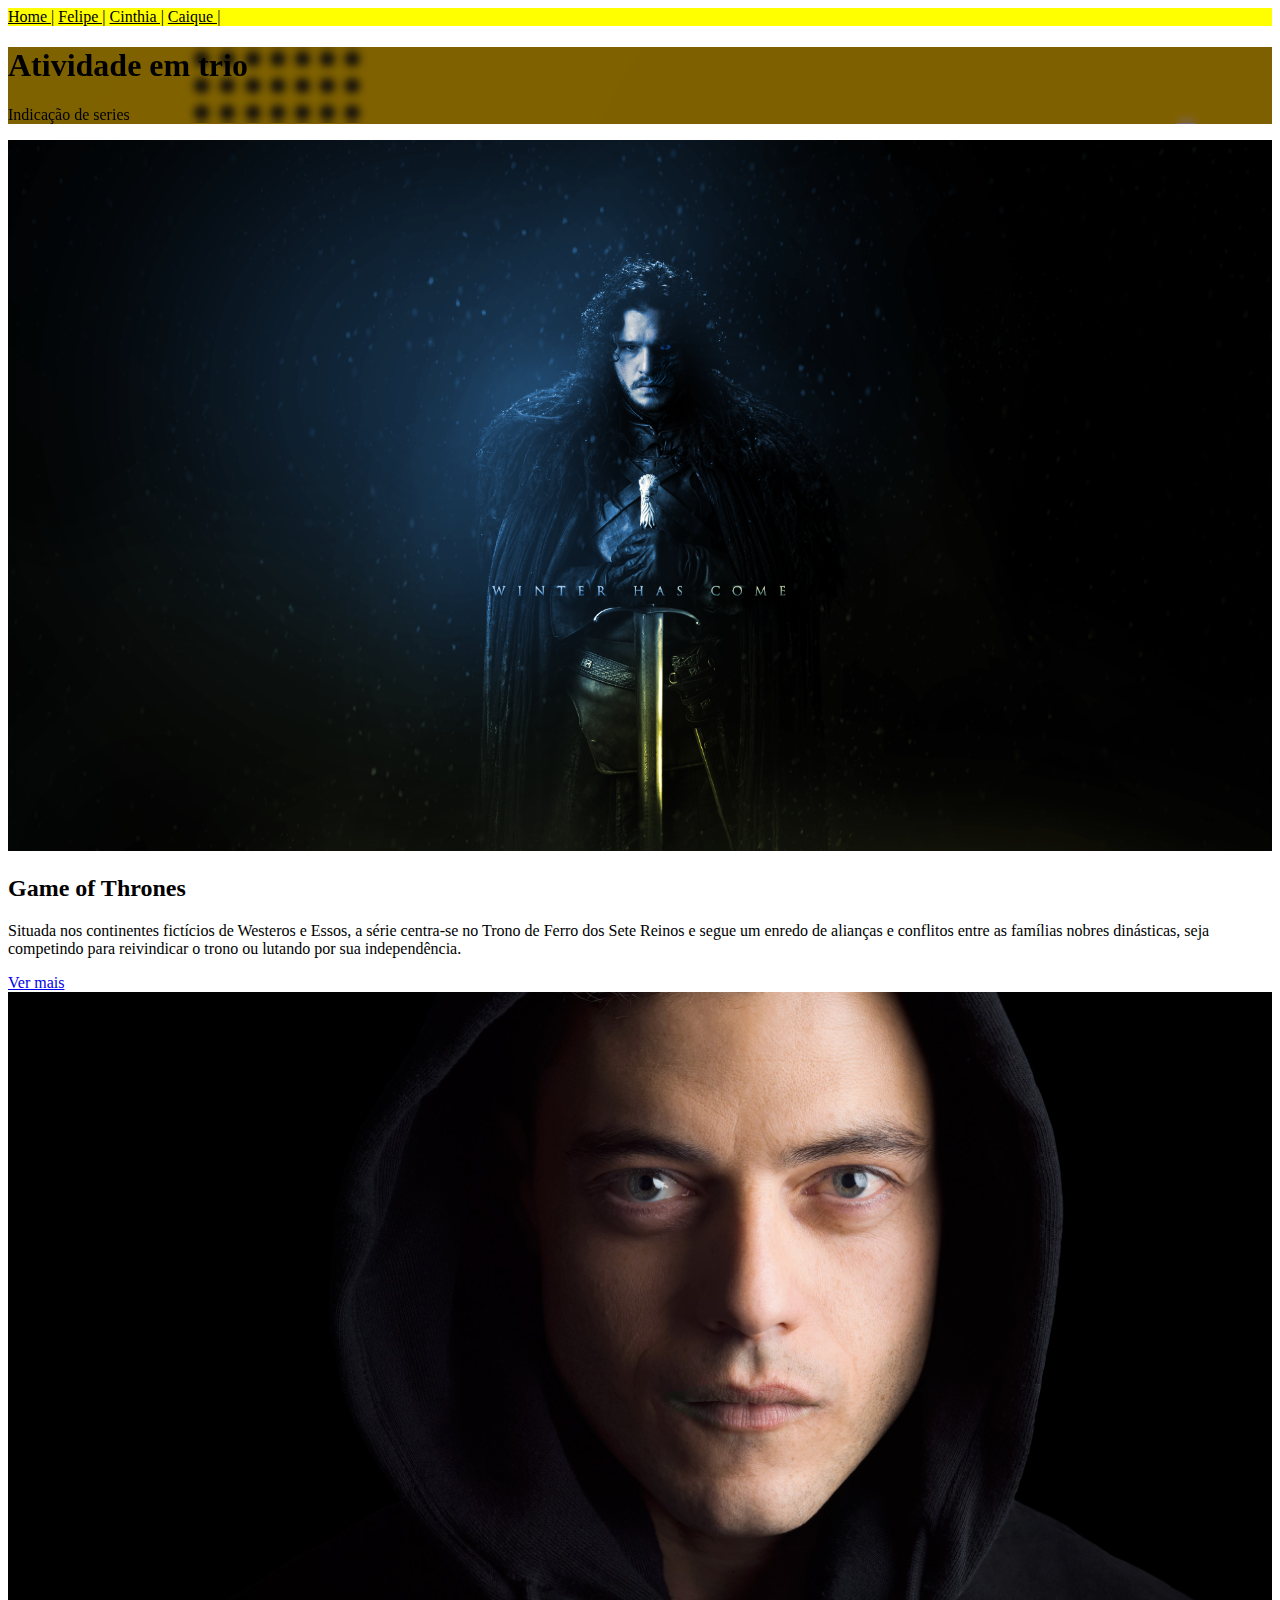
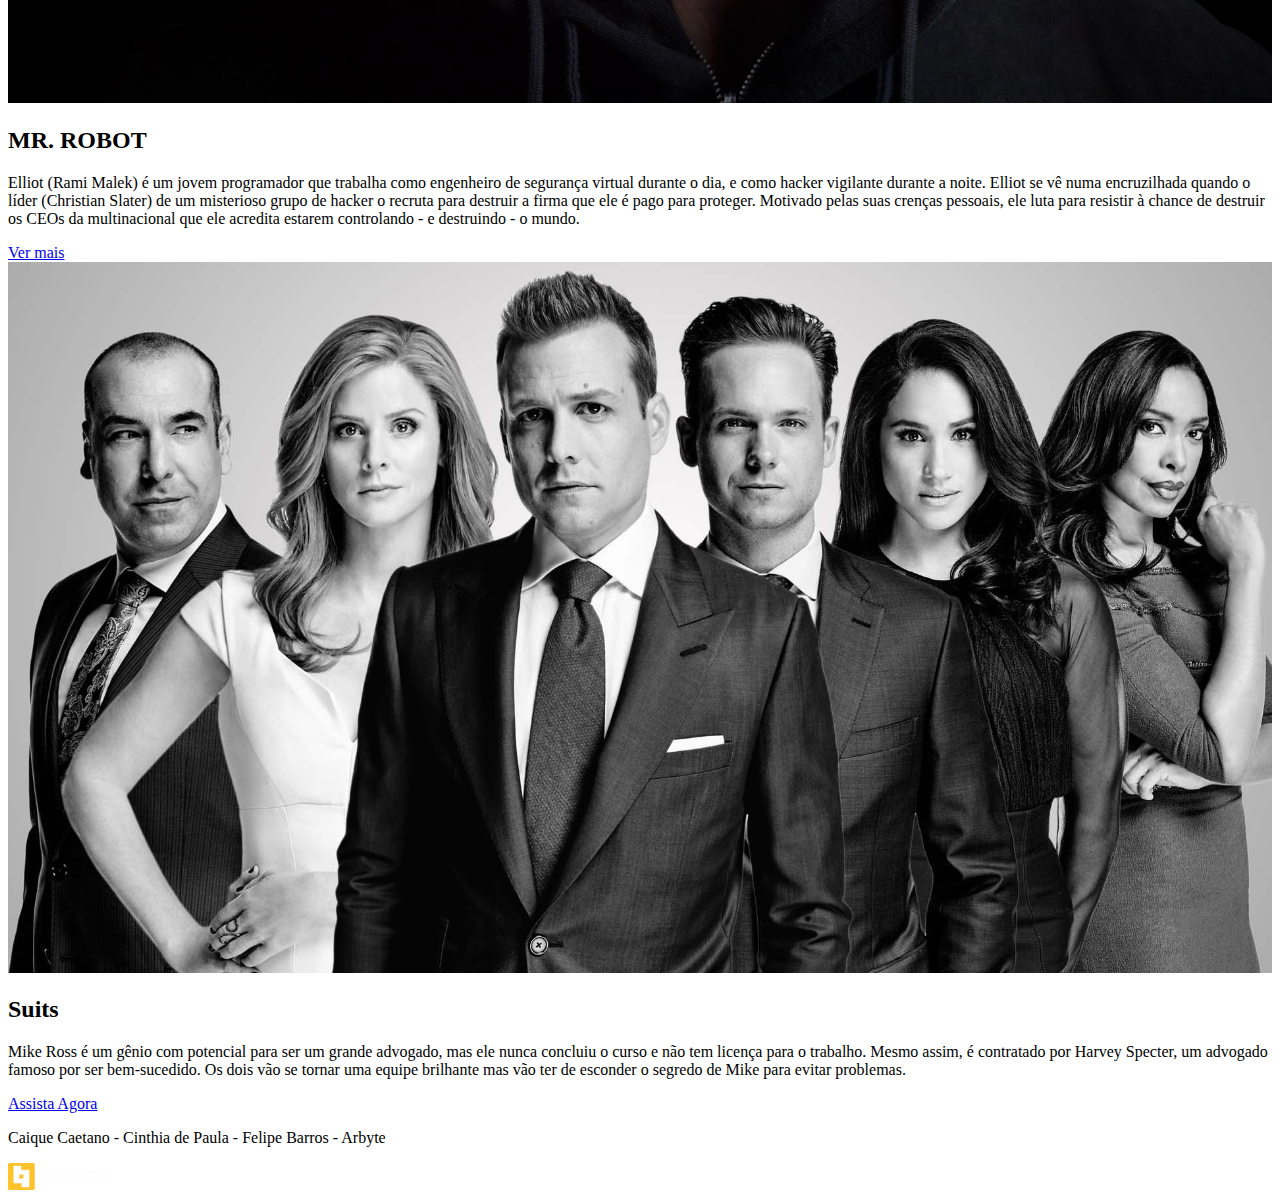
<file: index.html>
<!DOCTYPE html>
<html lang="pt-br">
<head>
    <meta charset="UTF-8">
    <meta name="viewport" content="width=device-width, initial-scale=1.0">
    <title>Atividade de Framework - Arbyte</title>
    <link rel="stylesheet" href="https://stackpath.bootstrapcdn.com/bootstrap/4.5.0/css/bootstrap.min.css" integrity="sha384-9aIt2nRpC12Uk9gS9baDl411NQApFmC26EwAOH8WgZl5MYYxFfc+NcPb1dKGj7Sk" crossorigin="anonymous">
    <link rel="stylesheet" href="css/style.css">
</head>
<body>
    <nav class="navbar navbar-expand-lg navbar-dark" style="background-color: yellow";>
        <a class="navbar-brand new-color" href="index.html">Home |</a>
        <a class="navbar-brand new-color" href="Felipe.html">Felipe |</a>
        <a class="navbar-brand new-color" href="Cinthia.html">Cinthia |</a>
        <a class="navbar-brand new-color" href="Caique.html">Caique |</a> 
        </div>
    </nav>


    <div class="bg-image mb-5">
        <div class="jumbotron jumbotron-fluid text-light">
            <div class="container">
                <h1 class="display-4">Atividade em trio</h1>
                <p class="lead">Indicação de series</p>
            </div>
        </div>
    </div>
      

    <div class="container">
        <div class="card mb-5">
            <div class="row">
                <div class="col-sm">
                    <img src="img/Gameof.png" alt="Game of thrones" class="article-images">
                </div>
                <div class="col-sm">
                    <div class="container-fluid p-3">
                        <h2 class="text-center">Game of Thrones</h2>
                        <p>Situada nos continentes fictícios de Westeros e Essos, a série centra-se no Trono de Ferro dos Sete Reinos e segue um enredo de alianças e conflitos entre as famílias nobres dinásticas, seja competindo para reivindicar o trono ou lutando por sua independência.</p>
                        <a href="https://pt.wikipedia.org/wiki/Game_of_Thrones#:~:text=Sinopse,ou%20lutando%20por%20sua%20independ%C3%AAncia." class="btn btn-primary">Ver mais</a>
                    </div>
                </div>
            </div>
        </div>

        <div class="card mb-5">
            <div class="row">
                <div class="col-sm">
                    <img src="img/mrrobot.jpg" alt="Mr. ROBOT" class="article-images">
                </div>
                <div class="col-sm">
                    <div class="container-fluid p-3">
                        <h2 class="text-center">MR. ROBOT</h2>
                        <p>Elliot (Rami Malek) é um jovem programador que trabalha como engenheiro de segurança virtual durante o dia, e como hacker vigilante durante a noite. Elliot se vê numa encruzilhada quando o líder (Christian Slater) de um misterioso grupo de hacker o recruta para destruir a firma que ele é pago para proteger. Motivado pelas suas crenças pessoais, ele luta para resistir à chance de destruir os CEOs da multinacional que ele acredita estarem controlando - e destruindo - o mundo.</p>
                        <a href="http://www.adorocinema.com/series/serie-17966/" class="btn btn-primary">Ver mais</a>
                    </div>
                </div>
            </div>
        </div>
        
        <div class="card mb-5">
            <div class="row">
                <div class="col-sm">
                    <img src="img\Suits-Série.jpg" alt="Suits" class="article-images">
                </div>
                <div class="col-sm">
                    <div class="container-fluid p-3">
                        <h2 class="text-center">Suits</h2>
                        <p>Mike Ross é um gênio com potencial para ser um grande advogado, mas ele nunca concluiu o curso e não tem licença para o trabalho. Mesmo assim, é contratado por Harvey Specter, um advogado famoso por ser bem-sucedido. Os dois vão se tornar uma equipe brilhante mas vão ter de esconder o segredo de Mike para evitar problemas.</p>
                        <a href="https://www.netflix.com/br/title/70195800" class="btn btn-primary">Assista Agora</a>
                    </div>
                </div>
            </div>
        </div>

    </div>

    <footer class="container-fluid bg-dark text-light p-5 mt-5">
        <div class="d-flex bd-highlight">
            <div class="mr-auto bd-highlight"><p>Caique Caetano - Cinthia de Paula - Felipe Barros - Arbyte </p></div>
            <div class=" bd-highlight"><a href="https://www.arbyte.com.br/"><img src="img/logo-footer.png" alt="Logo Arbyte" class="brand-icon ml-auto"></a></div>
        </div>
    </footer>

        
    
    
    <script src="https://code.jquery.com/jquery-3.5.1.slim.min.js" integrity="sha384-DfXdz2htPH0lsSSs5nCTpuj/zy4C+OGpamoFVy38MVBnE+IbbVYUew+OrCXaRkfj" crossorigin="anonymous"></script>
    <script src="https://cdn.jsdelivr.net/npm/popper.js@1.16.0/dist/umd/popper.min.js" integrity="sha384-Q6E9RHvbIyZFJoft+2mJbHaEWldlvI9IOYy5n3zV9zzTtmI3UksdQRVvoxMfooAo" crossorigin="anonymous"></script>
    <script src="https://stackpath.bootstrapcdn.com/bootstrap/4.5.0/js/bootstrap.min.js" integrity="sha384-OgVRvuATP1z7JjHLkuOU7Xw704+h835Lr+6QL9UvYjZE3Ipu6Tp75j7Bh/kR0JKI" crossorigin="anonymous"></script>
</body>
</html>
</file>
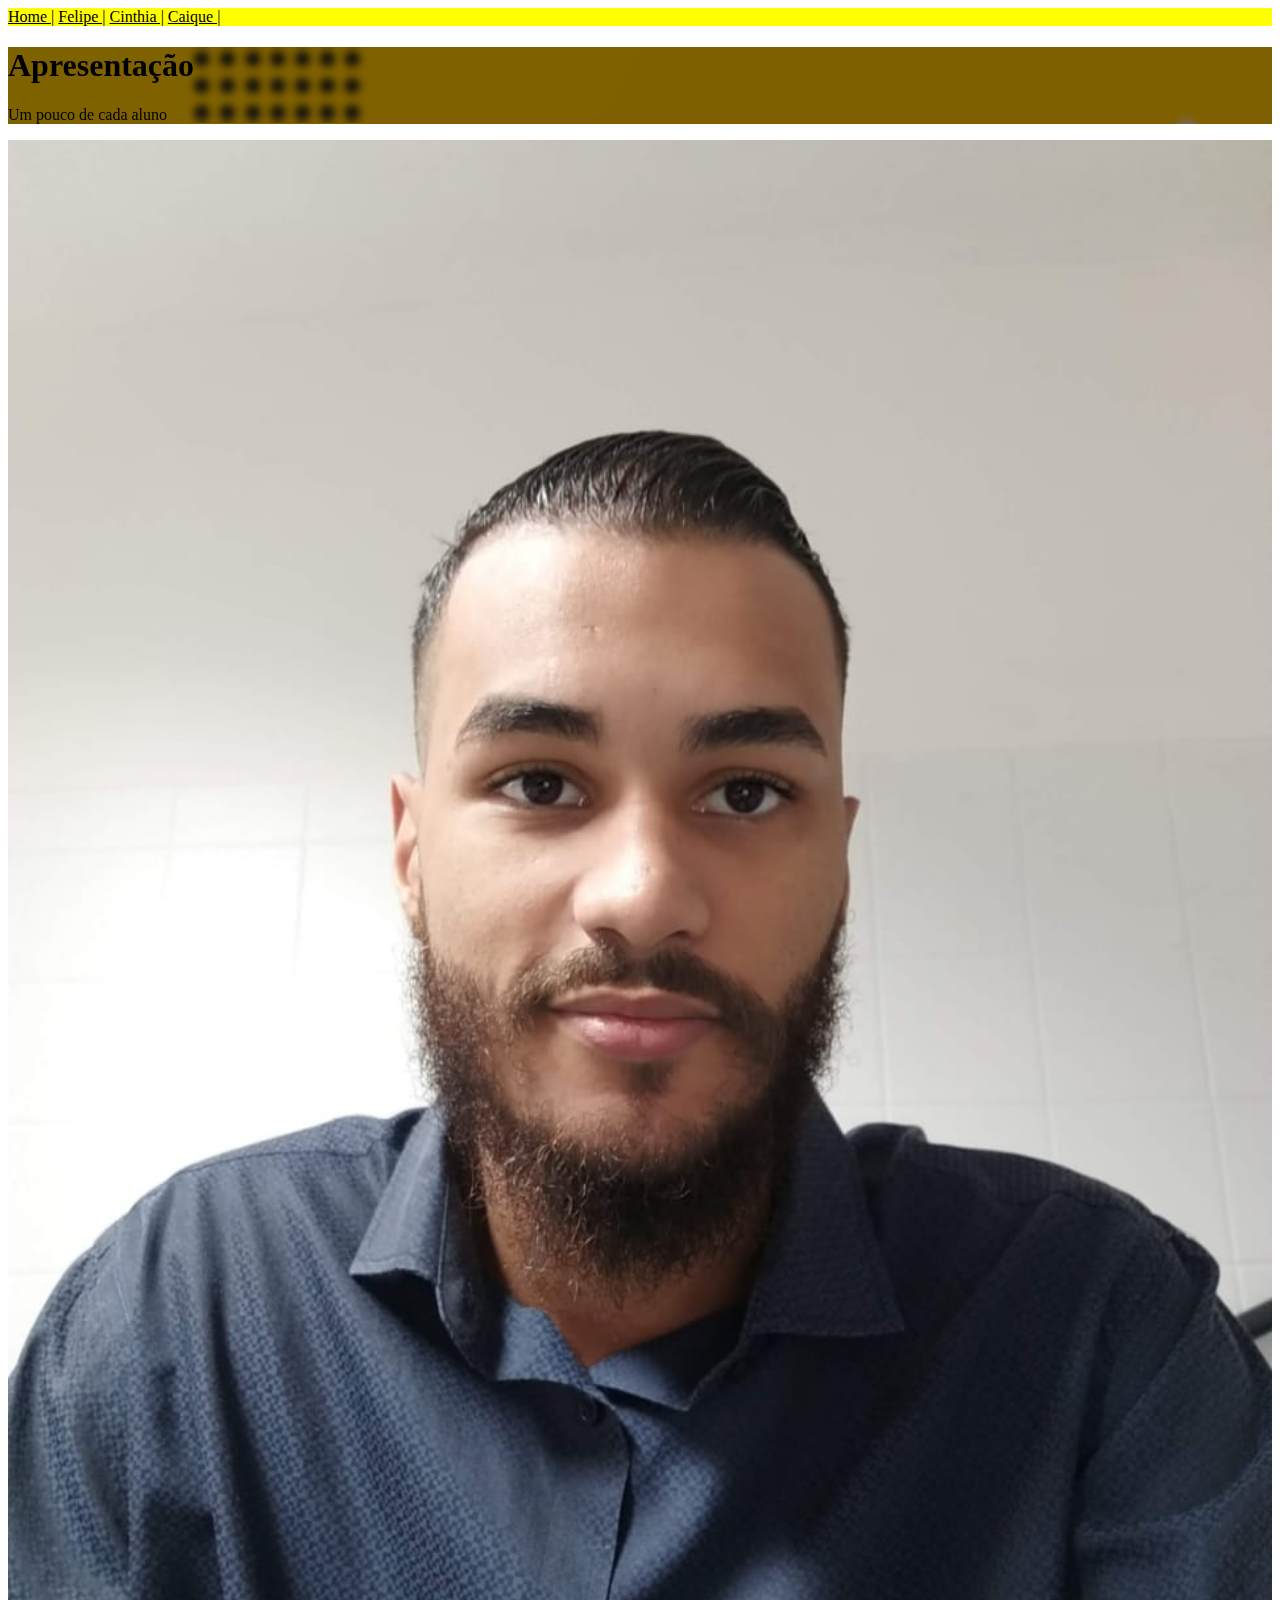
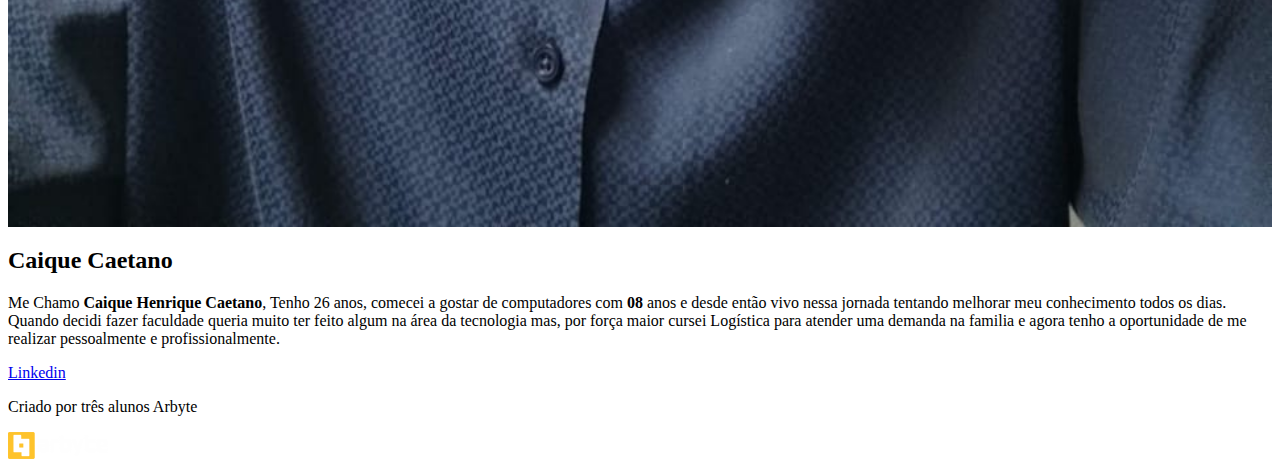
<file: Caique.html>
<html lang="pt-br">
<head>
    <meta charset="UTF-8">
    <meta name="viewport" content="width=device-width, initial-scale=1.0">
    <title>Caique Caetano</title>
    <link rel="stylesheet" href="https://stackpath.bootstrapcdn.com/bootstrap/4.5.0/css/bootstrap.min.css" integrity="sha384-9aIt2nRpC12Uk9gS9baDl411NQApFmC26EwAOH8WgZl5MYYxFfc+NcPb1dKGj7Sk" crossorigin="anonymous">
    <link rel="stylesheet" href="css/style.css">
</head>
<body>
    <nav class="navbar navbar-expand-lg navbar-dark" style="background-color: yellow";>
        <a class="navbar-brand new-color" href="index.html">Home |</a>
        <a class="navbar-brand new-color" href="Felipe.html">Felipe |</a>
        <a class="navbar-brand new-color" href="Cinthia.html">Cinthia |</a>
        <a class="navbar-brand new-color" href="Caique.html">Caique |</a> 
        </div>
    </nav>

    <div class="bg-image mb-5">
        <div class="jumbotron jumbotron-fluid text-light">
            <div class="container">
                <h1 class="display-4">Apresentação</h1>
                <p class="lead">Um pouco de cada aluno</p>
            </div>
        </div>
    </div>
      

    <div class="container">
        <div class="card mb-5">
            <div class="row">
                <div class="col-sm">
                    <img src="img\Caique Caetano.jpeg" alt="Cinthia" class="article-images">
                </div>
                <div class="col-sm">
                    <div class="container-fluid p-3">
                        <h2 class="text-center">Caique Caetano</h2>
                        <p>Me Chamo <b>Caique Henrique Caetano</b>, Tenho 26 anos, comecei a gostar de computadores com <b>08</b> anos e desde então vivo nessa jornada
                            tentando melhorar meu conhecimento todos os dias. Quando decidi fazer faculdade queria muito ter feito algum na área da tecnologia mas, por força maior cursei Logística
                            para atender uma demanda na familia e agora tenho a oportunidade de me realizar pessoalmente e profissionalmente.</p>
                        <a href="https://br.linkedin.com/in/caique-caetano-57555b1ab?trk=people-guest_people_search-card" class="btn btn-primary">Linkedin</a>
                    </div>
                </div>
            </div>
        </div>

        

        <footer class="container-fluid bg-dark text-light p-5 mt-5">
            <div class="d-flex bd-highlight">
                <div class="mr-auto bd-highlight"><p>Criado por três alunos Arbyte</p></div>
                <div class=" bd-highlight"><a href="https://www.arbyte.com.br/"><img src="img/logo-footer.png" alt="Logo Arbyte" class="brand-icon ml-auto"></a></div>
            </div>
        </footer>

        
    
    
    <script src="https://code.jquery.com/jquery-3.5.1.slim.min.js" integrity="sha384-DfXdz2htPH0lsSSs5nCTpuj/zy4C+OGpamoFVy38MVBnE+IbbVYUew+OrCXaRkfj" crossorigin="anonymous"></script>
    <script src="https://cdn.jsdelivr.net/npm/popper.js@1.16.0/dist/umd/popper.min.js" integrity="sha384-Q6E9RHvbIyZFJoft+2mJbHaEWldlvI9IOYy5n3zV9zzTtmI3UksdQRVvoxMfooAo" crossorigin="anonymous"></script>
    <script src="https://stackpath.bootstrapcdn.com/bootstrap/4.5.0/js/bootstrap.min.js" integrity="sha384-OgVRvuATP1z7JjHLkuOU7Xw704+h835Lr+6QL9UvYjZE3Ipu6Tp75j7Bh/kR0JKI" crossorigin="anonymous"></script>
</body>
</html>
</file>
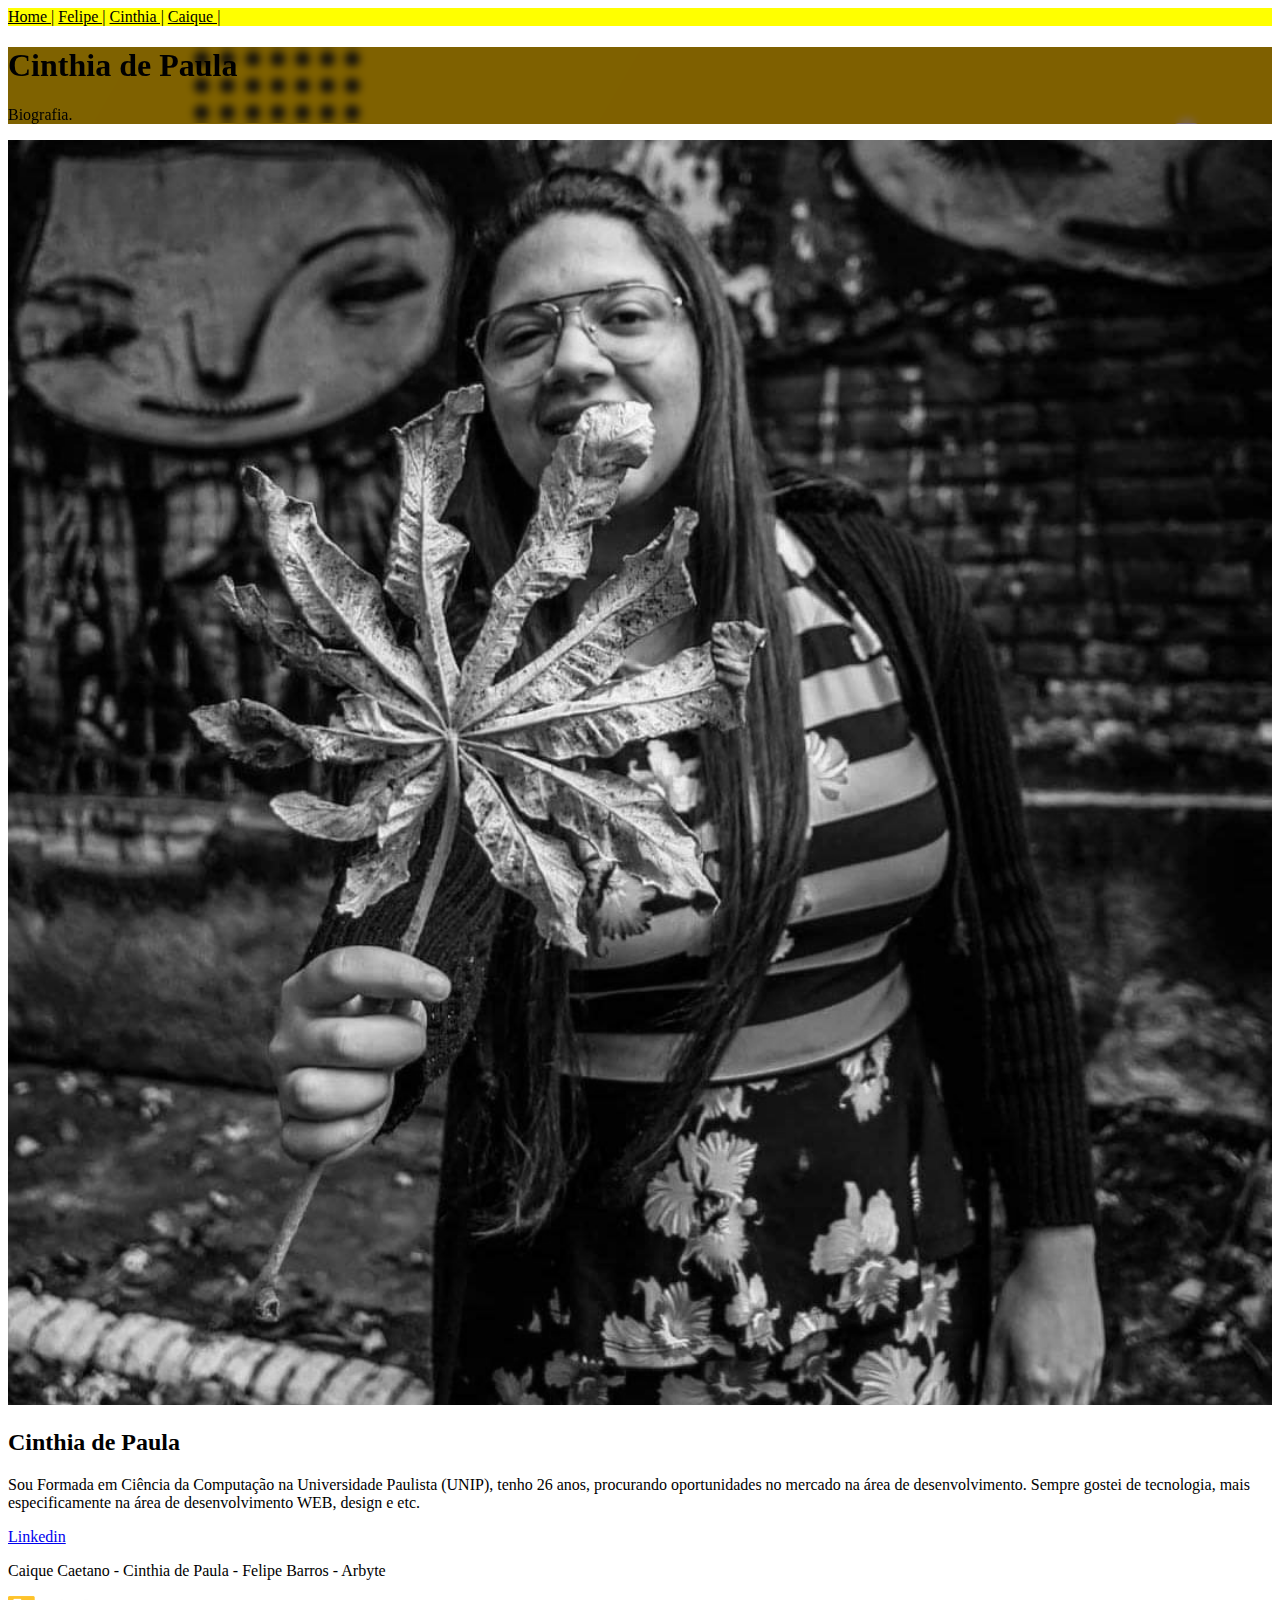
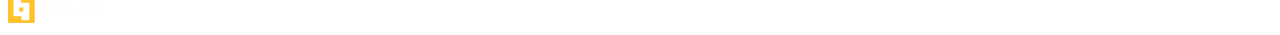
<file: Cinthia.html>
<!DOCTYPE html>
<html lang="pt-br">
<head>
    <meta charset="UTF-8">
    <meta name="viewport" content="width=device-width, initial-scale=1.0">
    <title>Cinthia de Paula</title>
    <link rel="stylesheet" href="https://stackpath.bootstrapcdn.com/bootstrap/4.5.0/css/bootstrap.min.css" integrity="sha384-9aIt2nRpC12Uk9gS9baDl411NQApFmC26EwAOH8WgZl5MYYxFfc+NcPb1dKGj7Sk" crossorigin="anonymous">
    <link rel="stylesheet" href="css/style.css">
</head>
<body>
    <nav class="navbar navbar-expand-lg navbar-dark" style="background-color: yellow";>
        <a class="navbar-brand new-color" href="index.html">Home |</a>
        <a class="navbar-brand new-color" href="Felipe.html">Felipe |</a>
        <a class="navbar-brand new-color" href="Cinthia.html">Cinthia |</a>
        <a class="navbar-brand new-color" href="Caique.html">Caique |</a> 
        </div>
    </nav>

    <div class="bg-image mb-5">
        <div class="jumbotron jumbotron-fluid text-light">
            <div class="container">
                <h1 class="display-4">Cinthia de Paula</h1>
                <p class="lead">Biografia.</p>
            </div>
        </div>
    </div>
      

    <div class="container">
        <div class="card mb-5">
            <div class="row">
                <div class="col-sm">
                    <img src="img/profile_cinthia.jpg" alt="Cinthia" class="article-images">
                </div>
                <div class="col-sm">
                    <div class="container-fluid p-3">
                        <h2 class="text-center">Cinthia de Paula</h2>
                        <p>Sou Formada em Ciência da Computação na Universidade Paulista (UNIP), tenho 26 anos, procurando oportunidades no mercado na área de desenvolvimento. Sempre gostei de tecnologia, mais especificamente na área de desenvolvimento WEB, design e etc.</p>
                        <a href="https://www.linkedin.com/in/cinthia-de-paula-a5b544149/" class="btn btn-primary">Linkedin</a>
                    </div>
                </div>
            </div>
        </div>

        

    <footer class="container-fluid bg-dark text-light p-5 mt-5">
        <div class="d-flex bd-highlight">
            <div class="mr-auto bd-highlight"><p> Caique Caetano - Cinthia de Paula - Felipe Barros - Arbyte</p></div>
            <div class=" bd-highlight"><a href="https://www.arbyte.com.br/"><img src="img/logo-footer.png" alt="Logo Arbyte" class="brand-icon ml-auto"></a></div>
        </div>
    </footer>

        
    
    
    <script src="https://code.jquery.com/jquery-3.5.1.slim.min.js" integrity="sha384-DfXdz2htPH0lsSSs5nCTpuj/zy4C+OGpamoFVy38MVBnE+IbbVYUew+OrCXaRkfj" crossorigin="anonymous"></script>
    <script src="https://cdn.jsdelivr.net/npm/popper.js@1.16.0/dist/umd/popper.min.js" integrity="sha384-Q6E9RHvbIyZFJoft+2mJbHaEWldlvI9IOYy5n3zV9zzTtmI3UksdQRVvoxMfooAo" crossorigin="anonymous"></script>
    <script src="https://stackpath.bootstrapcdn.com/bootstrap/4.5.0/js/bootstrap.min.js" integrity="sha384-OgVRvuATP1z7JjHLkuOU7Xw704+h835Lr+6QL9UvYjZE3Ipu6Tp75j7Bh/kR0JKI" crossorigin="anonymous"></script>
</body>
</html>
</file>
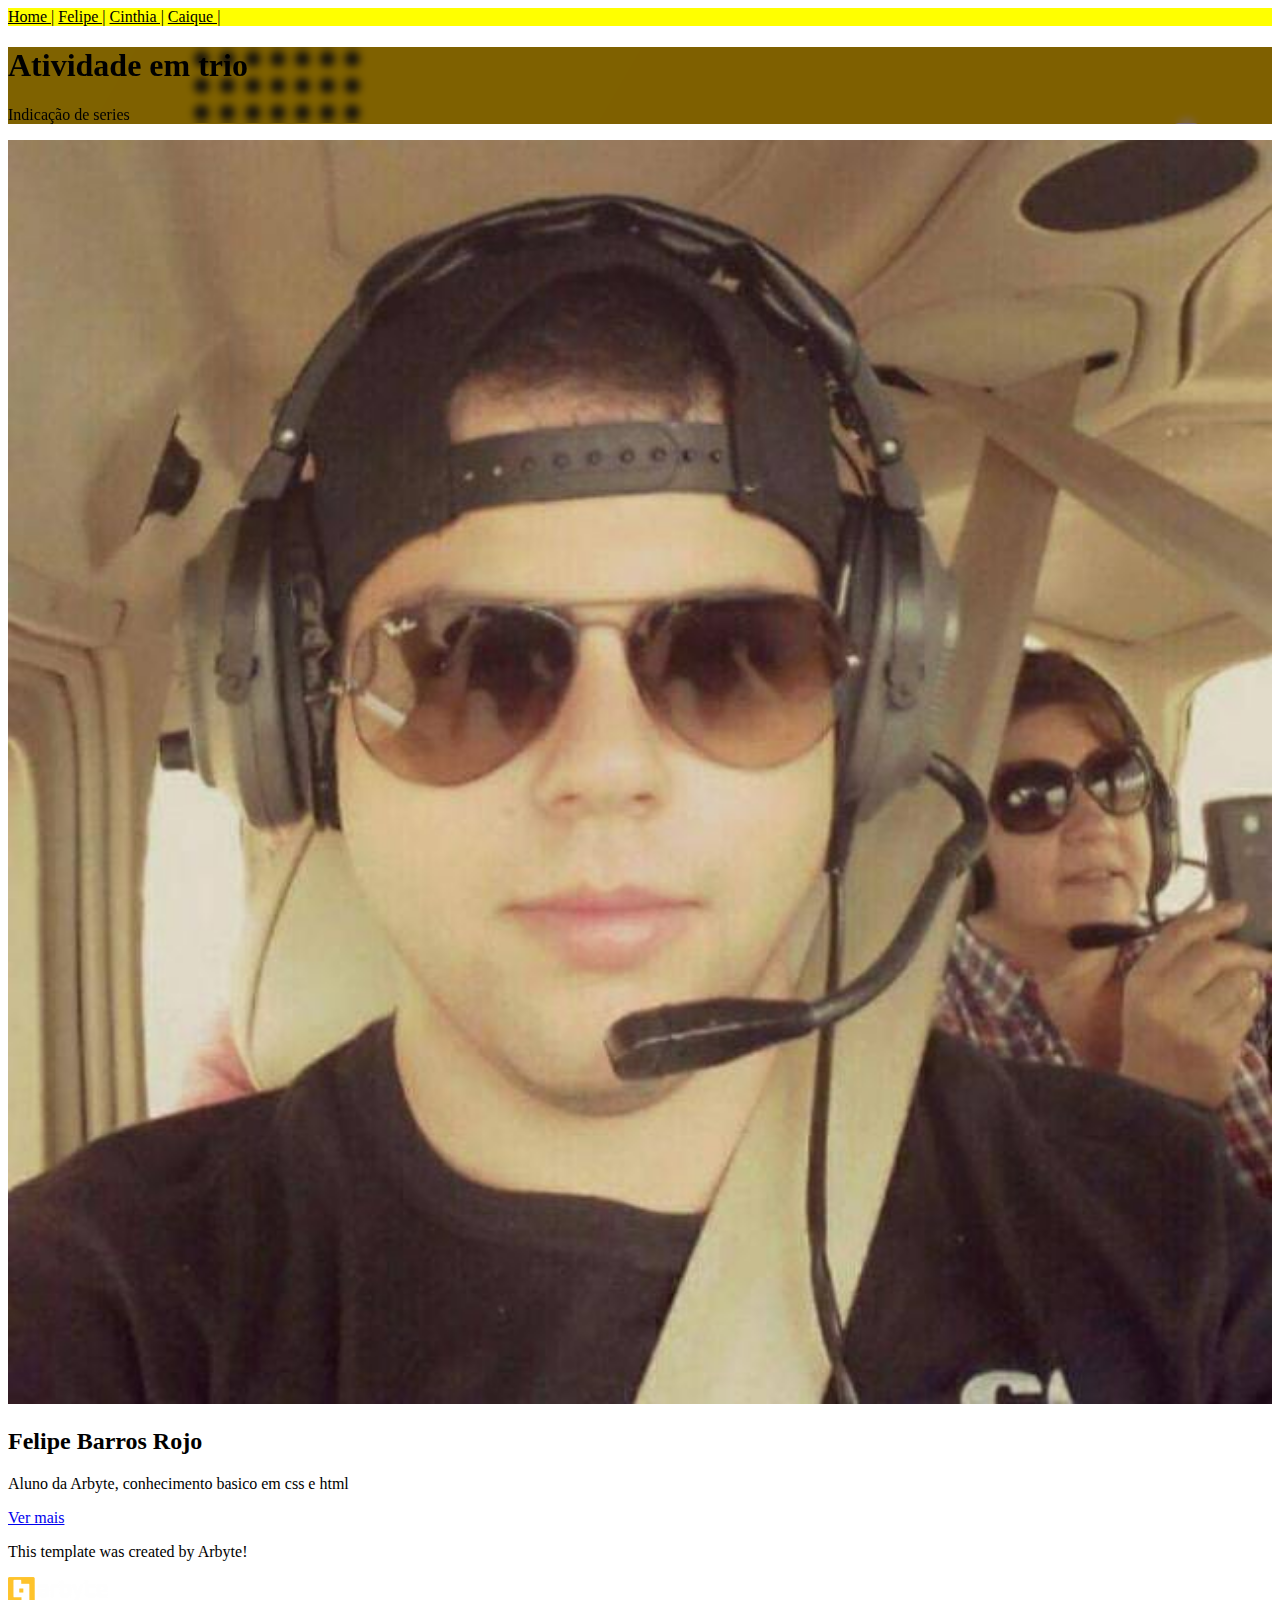
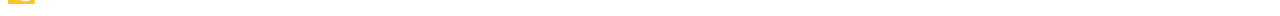
<file: Felipe.html>
<!DOCTYPE html>
<html lang="pt-br">
<head>
    <meta charset="UTF-8">
    <meta name="viewport" content="width=device-width, initial-scale=1.0">
    <title>Atividade de Framework - Arbyte</title>
    <link rel="stylesheet" href="https://stackpath.bootstrapcdn.com/bootstrap/4.5.0/css/bootstrap.min.css" integrity="sha384-9aIt2nRpC12Uk9gS9baDl411NQApFmC26EwAOH8WgZl5MYYxFfc+NcPb1dKGj7Sk" crossorigin="anonymous">
    <link rel="stylesheet" href="css/style.css">
</head>
<body>
    <nav class="navbar navbar-expand-lg navbar-dark" style="background-color: yellow";>
        <a class="navbar-brand new-color" href="index.html">Home |</a>
        <a class="navbar-brand new-color" href="Felipe.html">Felipe |</a>
        <a class="navbar-brand new-color" href="Cinthia.html">Cinthia |</a>
        <a class="navbar-brand new-color" href="Caique.html">Caique |</a> 
        </div>
    </nav>

    <div class="bg-image mb-5">
        <div class="jumbotron jumbotron-fluid text-light">
            <div class="container">
                <h1 class="display-4">Atividade em trio</h1>
                <p class="lead">Indicação de series</p>
            </div>
        </div>
    </div>
      

    <div class="container">
        <div class="card mb-5">
            <div class="row">
                <div class="col-sm">
                    <img src="img/felipebarros.jpg" alt="Felipe Barros" class="article-images">
                </div>
                <div class="col-sm">
                    <div class="container-fluid p-3">
                        <h2 class="text-center">Felipe Barros Rojo</h2>
                        <p>Aluno da Arbyte, conhecimento basico em css e html</p>
                        <a href="https://api.whatsapp.com/send?phone=5511947412166&text=Quero%20saber%20um%20pouco%20mais!!!" class="btn btn-primary">Ver mais</a>
                    </div>
                </div>
            </div>
        </div>

       
        

    <footer class="container-fluid bg-dark text-light p-5 mt-5">
        <div class="d-flex bd-highlight">
            <div class="mr-auto bd-highlight"><p>This template was created by Arbyte!</p></div>
            <div class=" bd-highlight"><a href="https://www.arbyte.com.br/"><img src="img/logo-footer.png" alt="Logo Arbyte" class="brand-icon ml-auto"></a></div>
        </div>
    </footer>

        
    
    
    <script src="https://code.jquery.com/jquery-3.5.1.slim.min.js" integrity="sha384-DfXdz2htPH0lsSSs5nCTpuj/zy4C+OGpamoFVy38MVBnE+IbbVYUew+OrCXaRkfj" crossorigin="anonymous"></script>
    <script src="https://cdn.jsdelivr.net/npm/popper.js@1.16.0/dist/umd/popper.min.js" integrity="sha384-Q6E9RHvbIyZFJoft+2mJbHaEWldlvI9IOYy5n3zV9zzTtmI3UksdQRVvoxMfooAo" crossorigin="anonymous"></script>
    <script src="https://stackpath.bootstrapcdn.com/bootstrap/4.5.0/js/bootstrap.min.js" integrity="sha384-OgVRvuATP1z7JjHLkuOU7Xw704+h835Lr+6QL9UvYjZE3Ipu6Tp75j7Bh/kR0JKI" crossorigin="anonymous"></script>
</body>
</html>
</file>
<file: css/style.css>
.bg-image {
    background: url('../img/background.png');
}

.jumbotron {
    background-color: rgba(0, 0, 0, 0.5);
    -webkit-backdrop-filter: blur(4px);
    backdrop-filter: blur(4px);  
}

.article-images {
    width: 100%;
}

.brand-icon {
    width: 100px;
}
.new-color {
    color:black !important;
}
</file>
